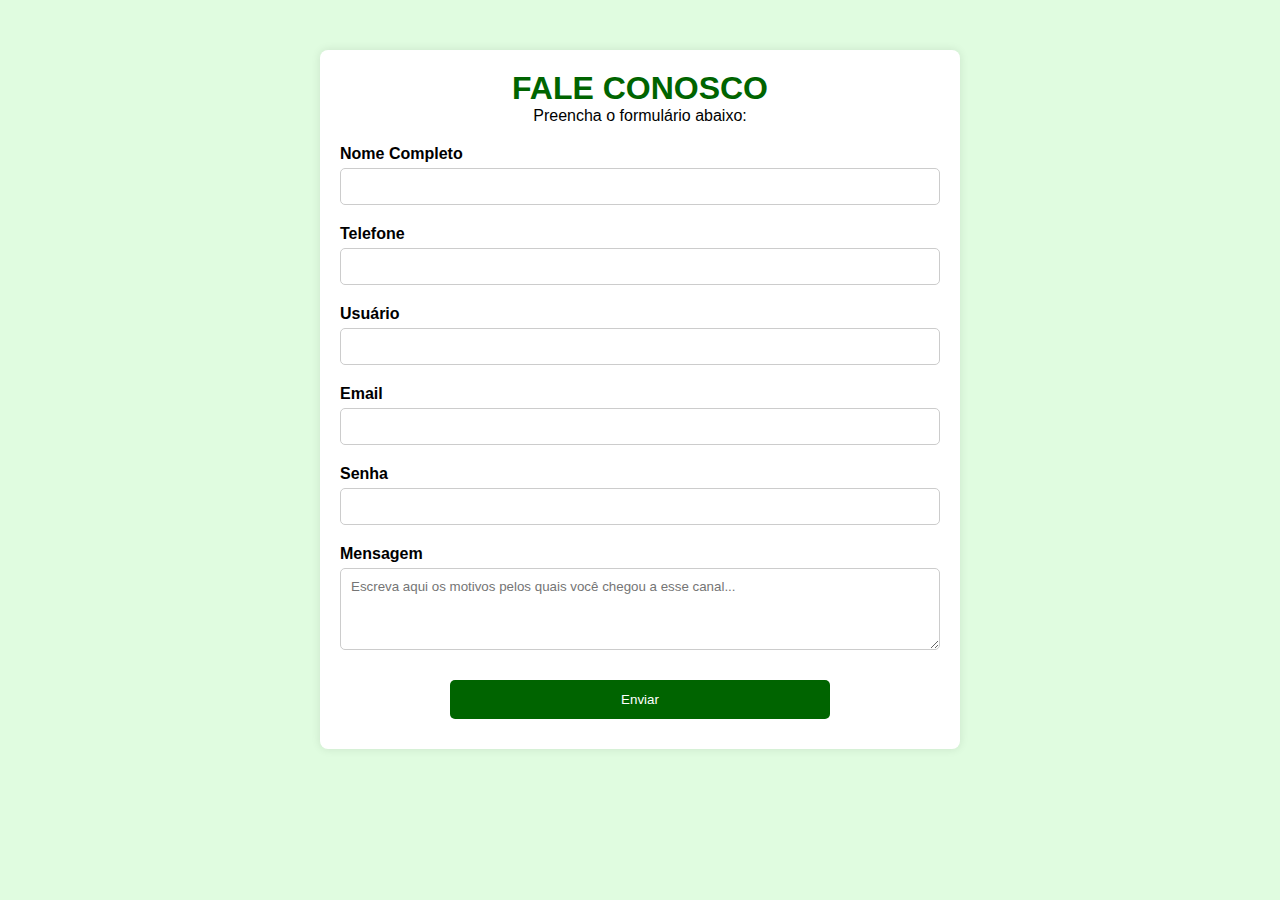
<file: pages/Fale Conosco/index.html>
<!DOCTYPE html>
<html lang="pt-BR">
<head>
    <meta charset="UTF-8">
    <meta name="viewport" content="width=device-width, initial-scale=1.0">
    <title>Fale Conosco</title>
    <link rel="stylesheet" href="styles.css">
</head>
<body>
    <div class="contact-container"> 
        <h1>FALE CONOSCO</h1>
        <p>Preencha o formulário abaixo:</p>
        <form action="process_form.php" method="POST">
            <label for="nome">Nome Completo</label>
            <input type="text" id="nome" name="nome" required>

            <label for="telefone">Telefone</label>
            <input type="tel" id="telefone" name="telefone" required>

            <label for="usuario">Usuário</label>
            <input type="text" id="usuario" name="usuario" required>

            <label for="email">Email</label>
            <input type="email" id="email" name="email" required>

            <label for="senha">Senha</label>
            <input type="password" id="senha" name="senha" autocomplete="new-password" required>

            <label for="mensagem">Mensagem</label>
            <textarea id="mensagem" name="mensagem" rows="4" placeholder="Escreva aqui os motivos pelos quais você chegou a esse canal..." required></textarea>

            <button type="submit" aria-label="Enviar formulário de contato">Enviar</button>
        </form>
    </div>
</body>
</html>
</file>
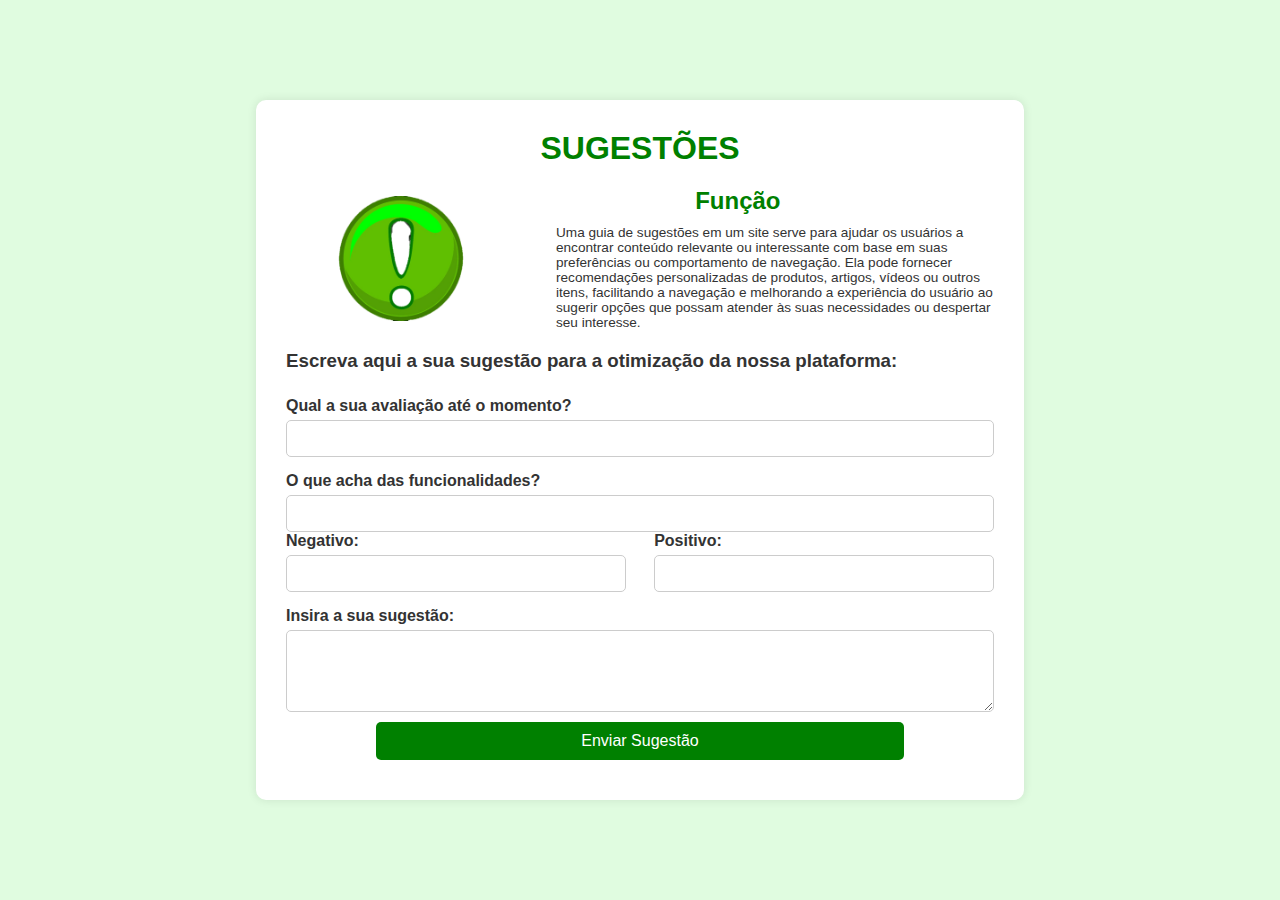
<file: pages/Sugestoes/index.html>
<!DOCTYPE html>
<html lang="pt-BR">
<head>
    <meta charset="UTF-8">
    <meta name="viewport" content="width=device-width, initial-scale=1.0">
    <title>Sugestões</title>
    <link rel="stylesheet" href="style.css">
</head>
<body>
    <div class="suggestion-container"> 
        <h1>SUGESTÕES</h1>
        <div class="suggestion-image-section"> 
            <img src="icone de sinalização.png" alt="icone de sinalização" class="suggestion-icon"> 
            <div class="function-description">
                <h2>Função</h2>
                <p>Uma guia de sugestões em um site serve para ajudar os usuários a encontrar conteúdo relevante ou interessante com base em suas preferências ou comportamento de navegação. Ela pode fornecer recomendações personalizadas de produtos, artigos, vídeos ou outros itens, facilitando a navegação e melhorando a experiência do usuário ao sugerir opções que possam atender às suas necessidades ou despertar seu interesse.</p>
            </div>
        </div>

        <form action="processar.php" method="POST" class="suggestion-form">
            <h3>Escreva aqui a sua sugestão para a otimização da nossa plataforma:</h3>

            <label for="avaliacao">Qual a sua avaliação até o momento?</label>
            <input type="text" id="avaliacao" name="avaliacao" required>

            <label for="funcionalidades">O que acha das funcionalidades?</label>
            <input type="text" id="funcionalidades" name="funcionalidades" required>

            <div class="suggestion-feedback-section"> 
                <div class="negative">
                    <label for="negativo">Negativo:</label>
                    <input type="text" id="negativo" name="negativo">
                </div>
                <div class="positive">
                    <label for="positivo">Positivo:</label>
                    <input type="text" id="positivo" name="positivo">
                </div>
            </div>

            <label for="sugestao">Insira a sua sugestão:</label>
            <textarea id="sugestao" name="sugestao" rows="4" required></textarea>

            <button type="submit">Enviar Sugestão</button>
        </form>
    </div>
</body>
</html>
</file>
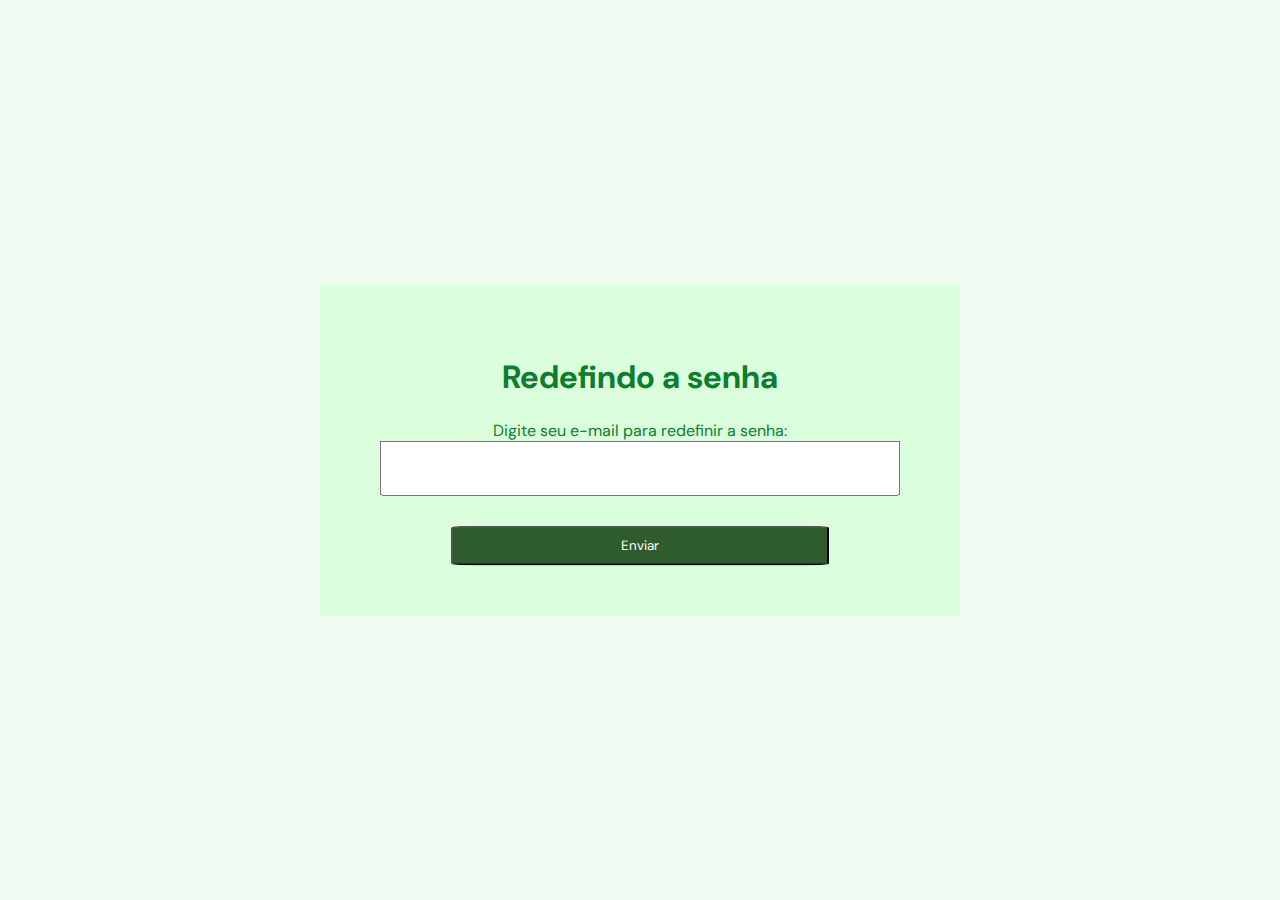
<file: pages/Cadastro de Users/enviar_email.html>
<!DOCTYPE html>
<html lang="pt-br">
<head>
    <meta charset="UTF-8">
    <meta name="viewport" content="width=device-width, initial-scale=1.0">
    <title>Tela de Login</title>
    <link rel="preconnect" href="https://fonts.googleapis.com">
    <link rel="preconnect" href="https://fonts.gstatic.com" crossorigin>
    <link href="https://fonts.googleapis.com/css2?family=DM+Sans:ital,opsz,wght@0,9..40,100..1000;1,9..40,100..1000&display=swap" rel="stylesheet">
    <style>
        body {
            background-color: #F1FAF1;
        }
        .login {
            font-family: "DM Sans", sans-serif;
            position: absolute;
            background-color: #DBFEDD;
            text-align: center;
            top: 50%;
            left: 50%;
            transform: translate(-50%, -50%);
            padding: 50px;
            color: #0D7E2E;
        }
        input {
            padding: 15px;
            font-size: 18px;
            width: 90%;
            margin-bottom: 10px;
            outline: none;
        }
        button {
            font-family: "DM Sans", sans-serif;
            margin-top: 20px;
            width: 70%;
            height: 40px;
            cursor: pointer;
            border-radius: 6%;
            background-color: #0D7E2E;
            color: white;
        }
        button {
            background-color: #2f5c2c;
        }
        h2 {
            font-family: "DM Sans", sans-serif;
            padding: 8px;
            font-size: 40px;
        }
    </style>
</head>
<body>
    <div class="login">
        <h1> Redefindo a senha</h1>
            <!-- Esqueceu a senha -->
<form action="enviar_email.php" method="POST">
    <label for="email">Digite seu e-mail para redefinir a senha:</label>
    <input type="email" id="email" name="email" required>
    <button type="submit">Enviar</button>
</form>
    </div>
</body>
</html>
</file>
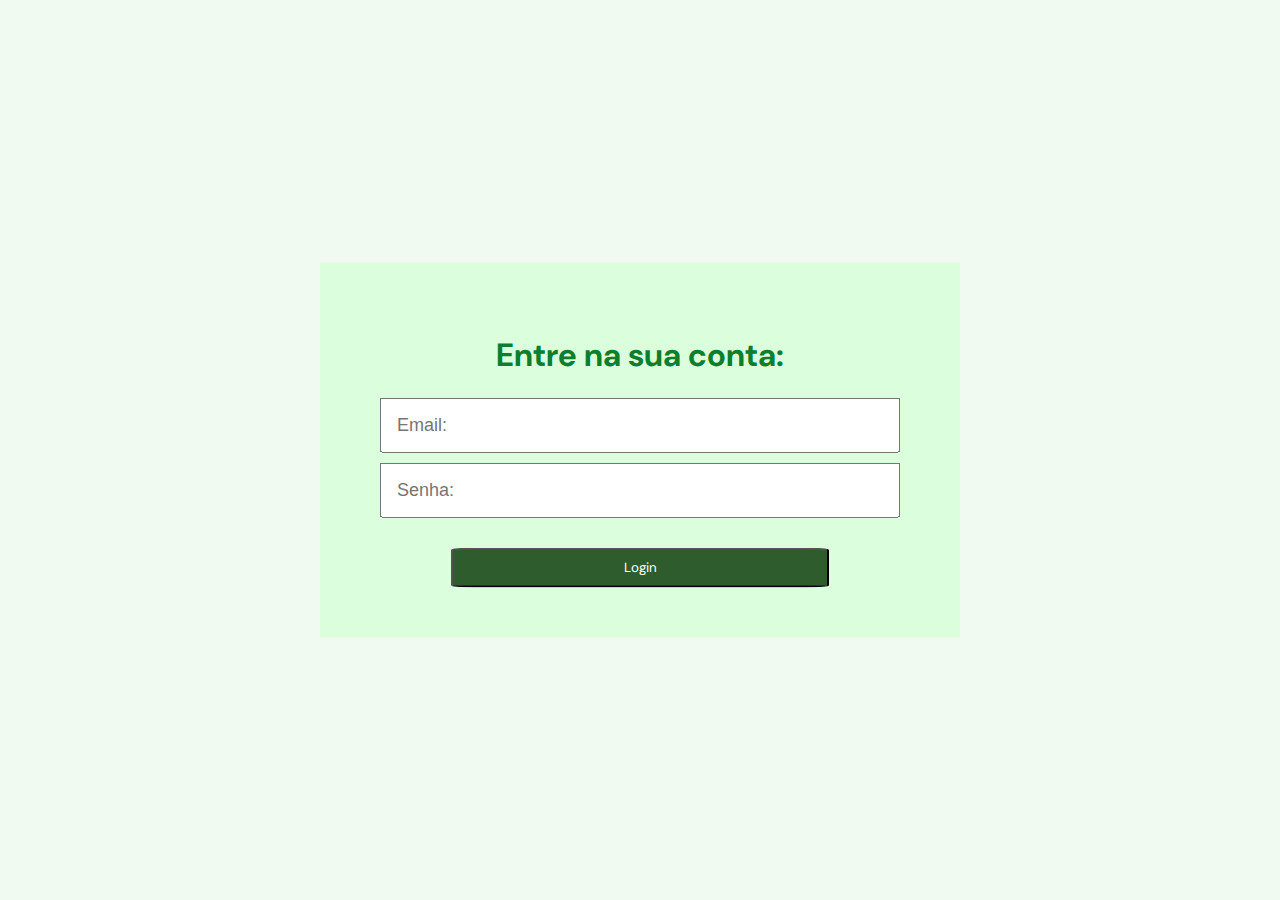
<file: pages/Cadastro de Users/login.html>
<!DOCTYPE html>
<html lang="pt-br">
<head>
    <meta charset="UTF-8">
    <meta name="viewport" content="width=device-width, initial-scale=1.0">
    <title>Tela de Login</title>
    <link rel="preconnect" href="https://fonts.googleapis.com">
    <link rel="preconnect" href="https://fonts.gstatic.com" crossorigin>
    <link href="https://fonts.googleapis.com/css2?family=DM+Sans:ital,opsz,wght@0,9..40,100..1000;1,9..40,100..1000&display=swap" rel="stylesheet">
    <style>
        body {
            background-color: #F1FAF1;
        }
        .login {
            font-family: "DM Sans", sans-serif;
            position: absolute;
            background-color: #DBFEDD;
            text-align: center;
            top: 50%;
            left: 50%;
            transform: translate(-50%, -50%);
            padding: 50px;
            color: #0D7E2E;
        }
        input {
            padding: 15px;
            font-size: 18px;
            width: 90%;
            margin-bottom: 10px;
            outline: none;
        }
        button {
            font-family: "DM Sans", sans-serif;
            margin-top: 20px;
            width: 70%;
            height: 40px;
            cursor: pointer;
            border-radius: 6%;
            background-color: #0D7E2E;
            color: white;
        }
        button {
            background-color: #2f5c2c;
        }
        h2 {
            font-family: "DM Sans", sans-serif;
            padding: 8px;
            font-size: 40px;
        }
    </style>
</head>
<body>
    <div class="login">
        <h1>Entre na sua conta:</h1>
        <form method="POST" action="login.php">
            <input type="email" name="email" placeholder="Email:" required>
            <input type="password" name="senha" placeholder="Senha:" required>
            <button type="submit">Login</button>
        </form>        
    </div>
</body>
</html>
</file>
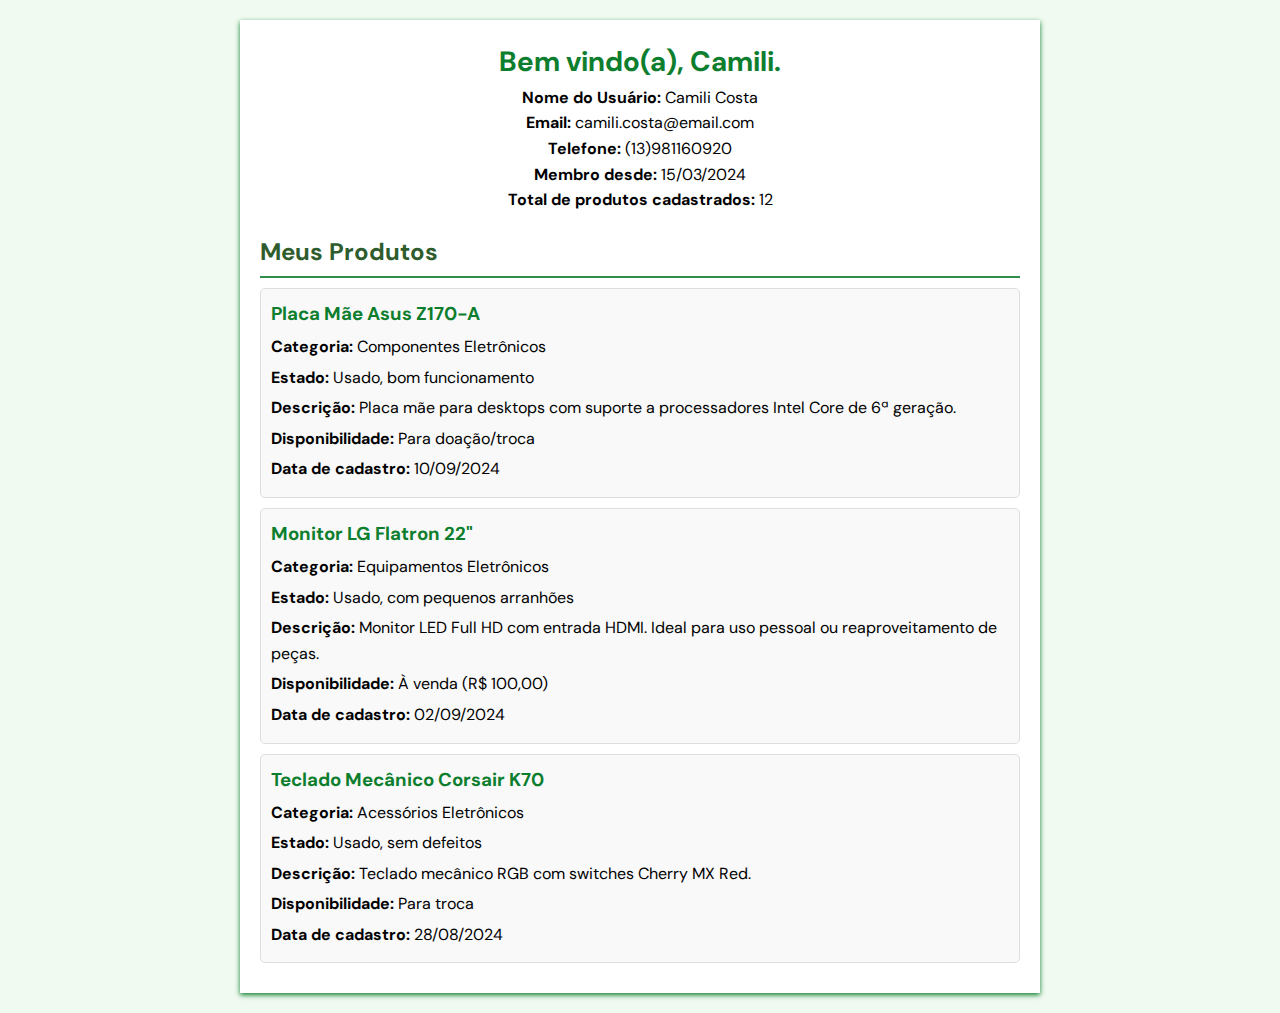
<file: pages/Cadastro de Users/perfil.html>
<!DOCTYPE html>
<html lang="pt-br">
    
<head>
    <meta charset="UTF-8">
    <meta name="viewport" content="width=device-width, initial-scale=1.0">
    <title>Perfil do Usuário - Sustentech</title>
    <link rel="preconnect" href="https://fonts.googleapis.com">
<link rel="preconnect" href="https://fonts.gstatic.com" crossorigin>
<link href="https://fonts.googleapis.com/css2?family=DM+Sans:ital,opsz,wght@0,9..40,100..1000;1,9..40,100..1000&display=swap" rel="stylesheet">
   <style>
    * {
    margin: 0;
    padding: 0;
    box-sizing: border-box;
}

body {
    background-color: #F1FAF1;
    font-family: "DM Sans", sans-serif;
    line-height: 1.6;
}

.profile-container {
    max-width: 800px;
    margin: 20px auto;
    padding: 20px;
    background-color: #fff;
    box-shadow: 0 2px 5px #0d7e2e;
}

header {
    text-align: center;
    margin-bottom: 20px;
}

header h1 {
    font-family: "DM Sans", sans-serif;
    color: #0d7e2e;
    font-size: 28px;
}

.products h2, .history h2, .statistics h2, .reviews h2 {
    color: #2f5c2c;
    border-bottom: 2px solid #2e8e4b;
    margin-bottom: 10px;
    padding-bottom: 5px;
}

.product-item {
    border: 1px solid #ddd;
    padding: 10px;
    margin-bottom: 10px;
    border-radius: 5px;
    background-color: #f9f9f9;
}

.product-item h3 {
    color: #0d7e2e;
    margin-bottom: 5px;
}

.product-item p {

    margin: 5px 0;
}

.history, .statistics, .reviews {
    margin-top: 20px;
}

   </style>
</head>
<body>
    <div class="profile-container">
        <header>
            <h1>Bem vindo(a), Camili.</h1>
            <p><strong>Nome do Usuário:</strong> Camili Costa</p>
            <p><strong>Email:</strong> camili.costa@email.com</p>
            <p><strong>Telefone:</strong> (13)981160920</p>
            <p><strong>Membro desde:</strong> 15/03/2024</p>
            <p><strong>Total de produtos cadastrados:</strong> 12</p>
        </header>

        <section class="products">
            <h2>Meus Produtos</h2>

            <div class="product-item">
                <h3>Placa Mãe Asus Z170-A</h3>
                <p><strong>Categoria:</strong> Componentes Eletrônicos</p>
                <p><strong>Estado:</strong> Usado, bom funcionamento</p>
                <p><strong>Descrição:</strong> Placa mãe para desktops com suporte a processadores Intel Core de 6ª geração.</p>
                <p><strong>Disponibilidade:</strong> Para doação/troca</p>
                <p><strong>Data de cadastro:</strong> 10/09/2024</p>
            </div>

            <div class="product-item">
                <h3>Monitor LG Flatron 22"</h3>
                <p><strong>Categoria:</strong> Equipamentos Eletrônicos</p>
                <p><strong>Estado:</strong> Usado, com pequenos arranhões</p>
                <p><strong>Descrição:</strong> Monitor LED Full HD com entrada HDMI. Ideal para uso pessoal ou reaproveitamento de peças.</p>
                <p><strong>Disponibilidade:</strong> À venda (R$ 100,00)</p>
                <p><strong>Data de cadastro:</strong> 02/09/2024</p>
            </div>

            <div class="product-item">
                <h3>Teclado Mecânico Corsair K70</h3>
                <p><strong>Categoria:</strong> Acessórios Eletrônicos</p>
                <p><strong>Estado:</strong> Usado, sem defeitos</p>
                <p><strong>Descrição:</strong> Teclado mecânico RGB com switches Cherry MX Red.</p>
                <p><strong>Disponibilidade:</strong> Para troca</p>
                <p><strong>Data de cadastro:</strong> 28/08/2024</p>
            </div>
        </section>

        </section>
    </div>
</body>
</html>
</file>
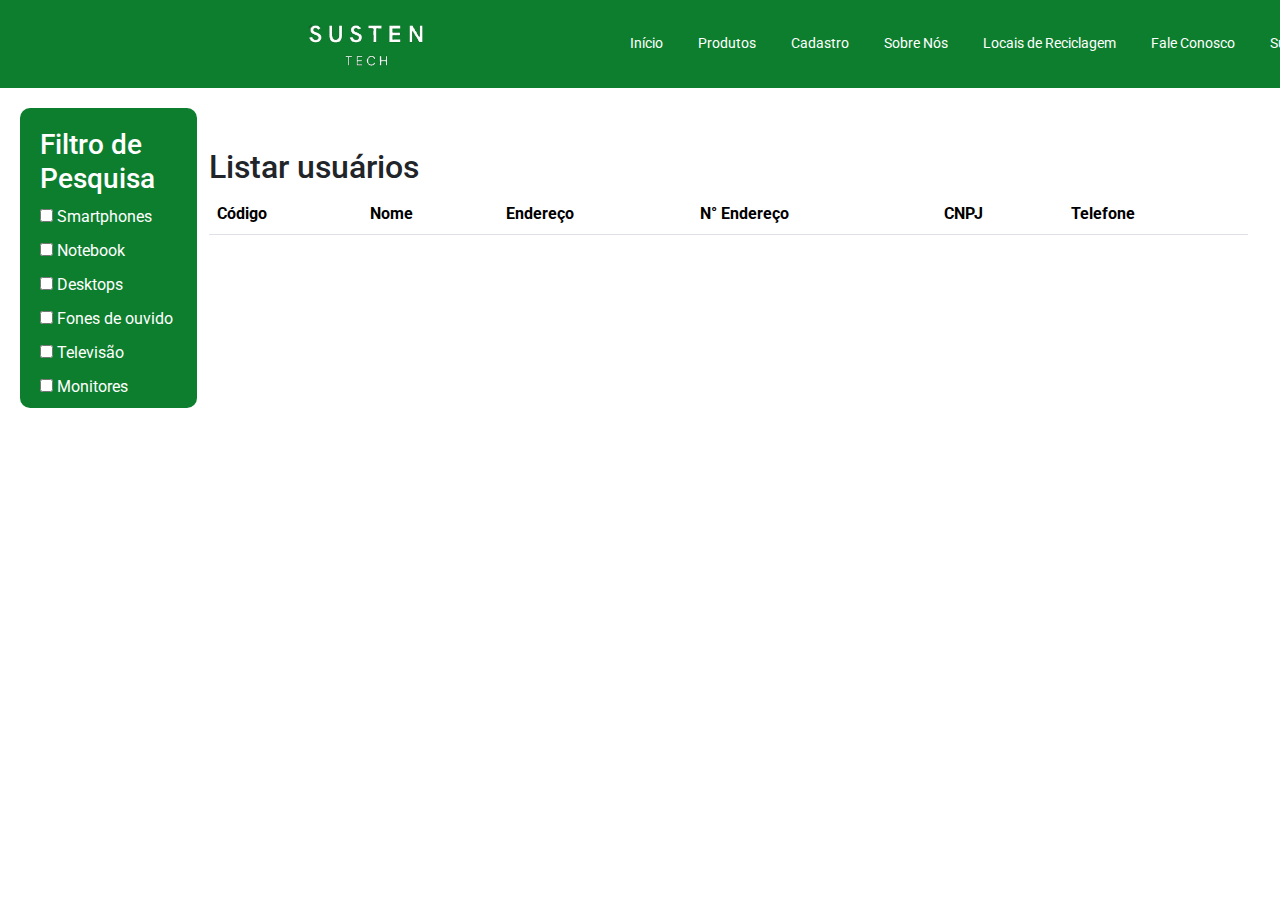
<file: pages/Cadastro de Users/produtos.html>
<!DOCTYPE html>
<html lang="pt-BR">
<head>
    <meta charset="UTF-8">
    <meta name="viewport" content="width=device-width, initial-scale=1.0">
    <title>Produtos</title>

    <link rel="stylesheet" href="../NavBar/navbar.css">
    <link rel="stylesheet" href="../Rodapé/Rodapé.css">
    <link rel="icon" type="image/png" href="../../img/favicon.png">
    <link href="https://cdn.jsdelivr.net/npm/bootstrap@5.3.3/dist/css/bootstrap.min.css" rel="stylesheet" integrity="sha384-QWTKZyjpPEjISv5WaRU9OFeRpok6YctnYmDr5pNlyT2bRjXh0JMhjY6hW+ALEwIH" crossorigin="anonymous">
    <link href="https://fonts.googleapis.com/css2?family=Roboto:wght@400;500;700&display=swap" rel="stylesheet">
</head>

<style>
    * {
        margin: 0;
        padding: 0;
        box-sizing: border-box;
        font-family: 'Roboto', sans-serif;
    }

    main {
        display: flex;
        padding: 20px;
    }

    .filter {
        width: 200px;
        height: 300px;
        background-color: #0d7e2e;
        padding: 20px;
        border-radius: 10px;
    }

    .filter h3 {
        color: white;
        margin-bottom: 10px;
    }

    .filter form label {
        display: block;
        color: white;
        margin: 10px 0;
    }

    .products {
        display: grid;
        grid-template-columns: repeat(3, 1fr);
        gap: 20px;
        margin-left: 20px;
        flex-grow: 1;
    }

    .product {
        background-color: #0d7e2e;
        border: 1px solid #0d7e2e;
        color: white;
        padding: 20px;
        text-align: center;
        border-radius: 10px;
    }

    .product img {
        max-width: 100%;
        height: auto;
        width: 250px;
        height: 150px;
        margin-bottom: 10px;
    }
</style>

<body>
    <!--BARRA DE NAVEGAÇÃO-->
    <nav class="navbar">
        <div class="navbar-container">
            <div class="nav-logo">
                <a href="#"><img class="image" src="../NavBar/imagens/sustentech_logo.png" alt="sustentech logo"></a>
            </div>
            <ul class="nav-links">
                <li><a href="../../index.html">Início</a></li>
                <li><a href="produtos.html">Produtos</a></li>
                <li class="dropdown">
                    <a href="#">Cadastro</a>
                    <ul class="dropdown-content">
                        <li><a href="../Cadastro de users/usuarios.html">Usuários</a></li>
                        <li><a href="../Cadastro de users/usuarios_empresas.html">Empresas</a></li>
                        <li><a href="../Cadastro Produtos/cadastro_produtos.html">Produtos</a></li>
                    </ul>
                </li>
                <li><a href="../Sobre Nos/sobre_nos.html">Sobre Nós</a></li>
                <li><a href="../Locais de Descarte/locais_descarte.html">Locais de Reciclagem</a></li>
                <li><a href="../Fale Conosco/fale_conosco.html">Fale Conosco</a></li>
                <li><a href="../Sugestoes/sugestoes.html">Sugestões</a></li>
            </ul>
            <div class="perfil-iconN">
                <a href="#"><img class="image" src="../NavBar/imagens/icone_perfil.png" alt="ícone perfil"></a>
            </div>
        </div>
    </nav>

    <main>
        <aside class="filter">
            <h3>Filtro de Pesquisa</h3>
            <form>
                <label><input type="checkbox"> Smartphones</label>
                <label><input type="checkbox"> Notebook</label>
                <label><input type="checkbox"> Desktops</label>
                <label><input type="checkbox"> Fones de ouvido</label>
                <label><input type="checkbox"> Televisão</label>
                <label><input type="checkbox"> Monitores</label>
            </form>
        </aside>

        <div class="container">
            <h2>Listar usuários</h2>
            <table class="table">
                <thead>
                    <tr>
                        <th scope="col">Código</th>
                        <th scope="col">Nome</th>
                        <th scope="col">Endereço</th>
                        <th scope="col">N° Endereço</th>
                        <th scope="col">CNPJ</th>
                        <th scope="col">Telefone</th>
                    </tr>
                </thead>
                <tbody>
                    <!-- Dados da tabela serão preenchidos aqui -->
                </tbody>
            </table>
        </div>
    </main>
</body>
</html>
</file>
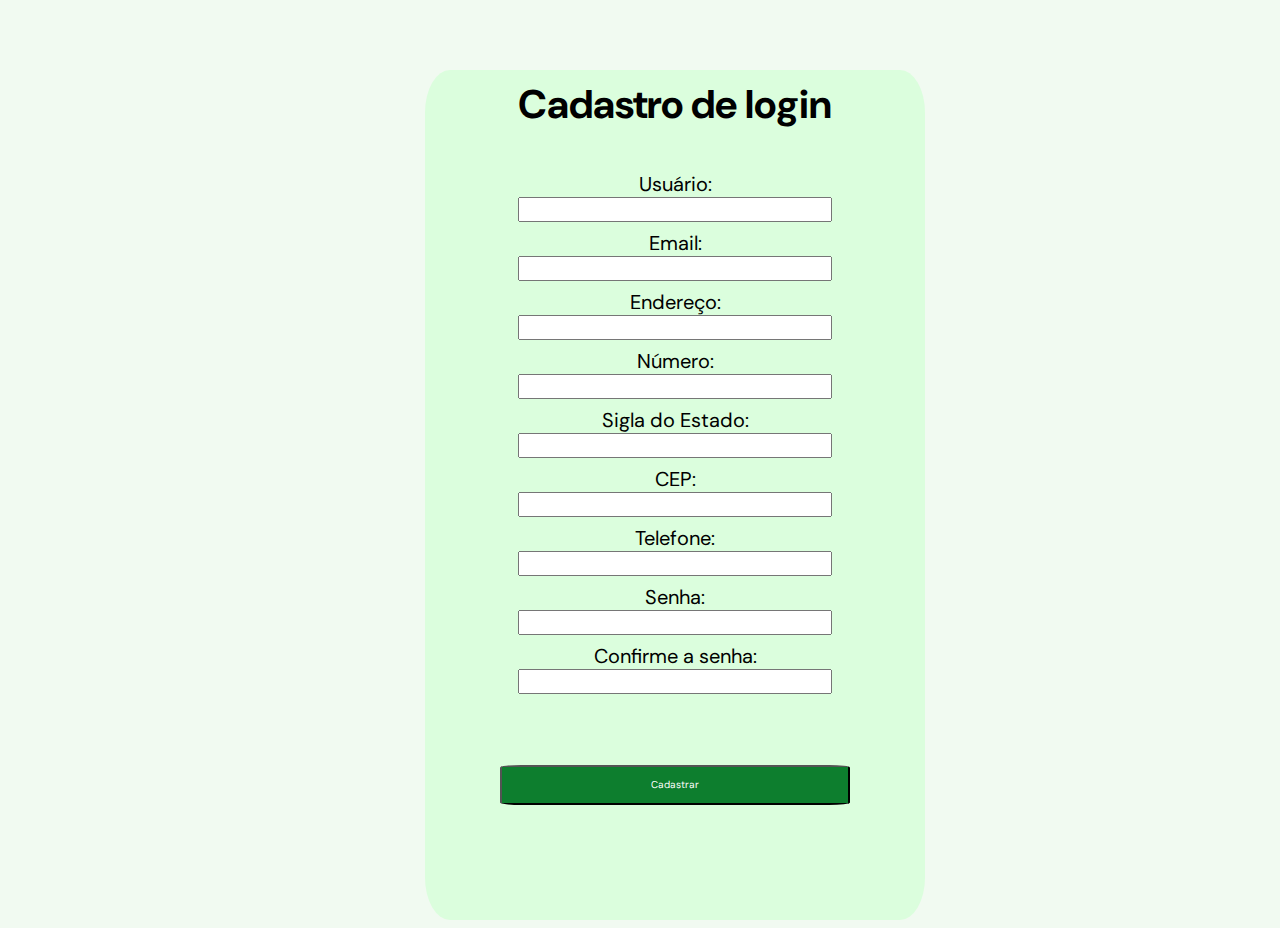
<file: pages/Cadastro de Users/usuarios.html>
<!DOCTYPE html>
<html lang="pt-br">  
<head>
    <meta charset="UTF-8">
    <meta name="viewport" content="width=device-width, initial-scale=1.0">
    <title>Tela de Usuários</title>
    <link rel="preconnect" href="https://fonts.googleapis.com">
<link rel="preconnect" href="https://fonts.gstatic.com" crossorigin>
<link href="https://fonts.googleapis.com/css2?family=DM+Sans:ital,opsz,wght@0,9..40,100..1000;1,9..40,100..1000&display=swap" rel="stylesheet">
    
<style>
    body{
        background-color: #F1FAF1;
    }
.login
{
    font-family: "DM Sans", sans-serif;
    width: 500px;
    height: 850px;
    background-color: #DBFEDD ;
    margin-top: 70px;
    border-radius: 5%;
    text-align: center;
    margin-left: 33%;
}
.body{
    background-color: #c3f6c3;
}
input{
    padding: 5px;
    font-size: 10px;
    width: 60%;
    margin-bottom: 8px;
    outline: none;
}
label{
    font-family: "DM Sans", sans-serif;
    padding: 10px;
    width: 30%;
    font-size: 20px;
}

.botao{
    font-family: "DM Sans", sans-serif;
    margin-top: 20px;
    width: 70%;
    height: 40px;
    cursor: pointer;
    border-radius: 6%;
    background-color: #0D7E2E;
    color: white;

}
.botao:hover{
    background-color: #2f5c2c;
}
h2{
    font-family: "DM Sans", sans-serif;
    padding: 8px;
    font-size: 40px;
}

    </style>
</head>
<body>
    <div class="login">
        <h2>Cadastro de login</h2>
        <form method="POST" action="cadastro.php">
        <label for="usuario">Usuário:</label><br>
        <input type="text" id="nm_cliente" name="nm_cliente" required><br>
    
        <label for="usuario">Email:</label><br>
        <input type="text" id="email" name="email" required><br>
    
        <label for="usuario">Endereço:</label><br>
        <input type="text" id="nm_endereco" name="nm_endereco" required><br>
    
        <label for="usuario">Número:</label><br>
        <input type="text" id="nr_endereco" name="nr_endereco" required><br>
       
        <label for="usuario">Sigla do Estado:</label><br>
        <input type="text" id="sg_estado" name="sg_estado" required><br>
    
        <label for="usuario">CEP:</label><br>
        <input type="text" id="nr_cep" name="nr_cep" required><br>
        
        <label for="usuario">Telefone:</label><br>
        <input type="nr_telefone" id="usuario" name="nr_telefone" required><br>

        <label for="senha">Senha:</label><br>
        <input type="password" id="usuario" name="senha" required><br>
        
        <label for="ConfirmarSenha"> Confirme a senha:</label><br>
        <input type="password" id="ConfirmaSenha" name="ConfirmaSenha" required><br>
    <br>
     <h1><input class="botao" type="submit"  value="Cadastrar"></h1>
    
    </form>
    </div>

</body>
</html>
</file>
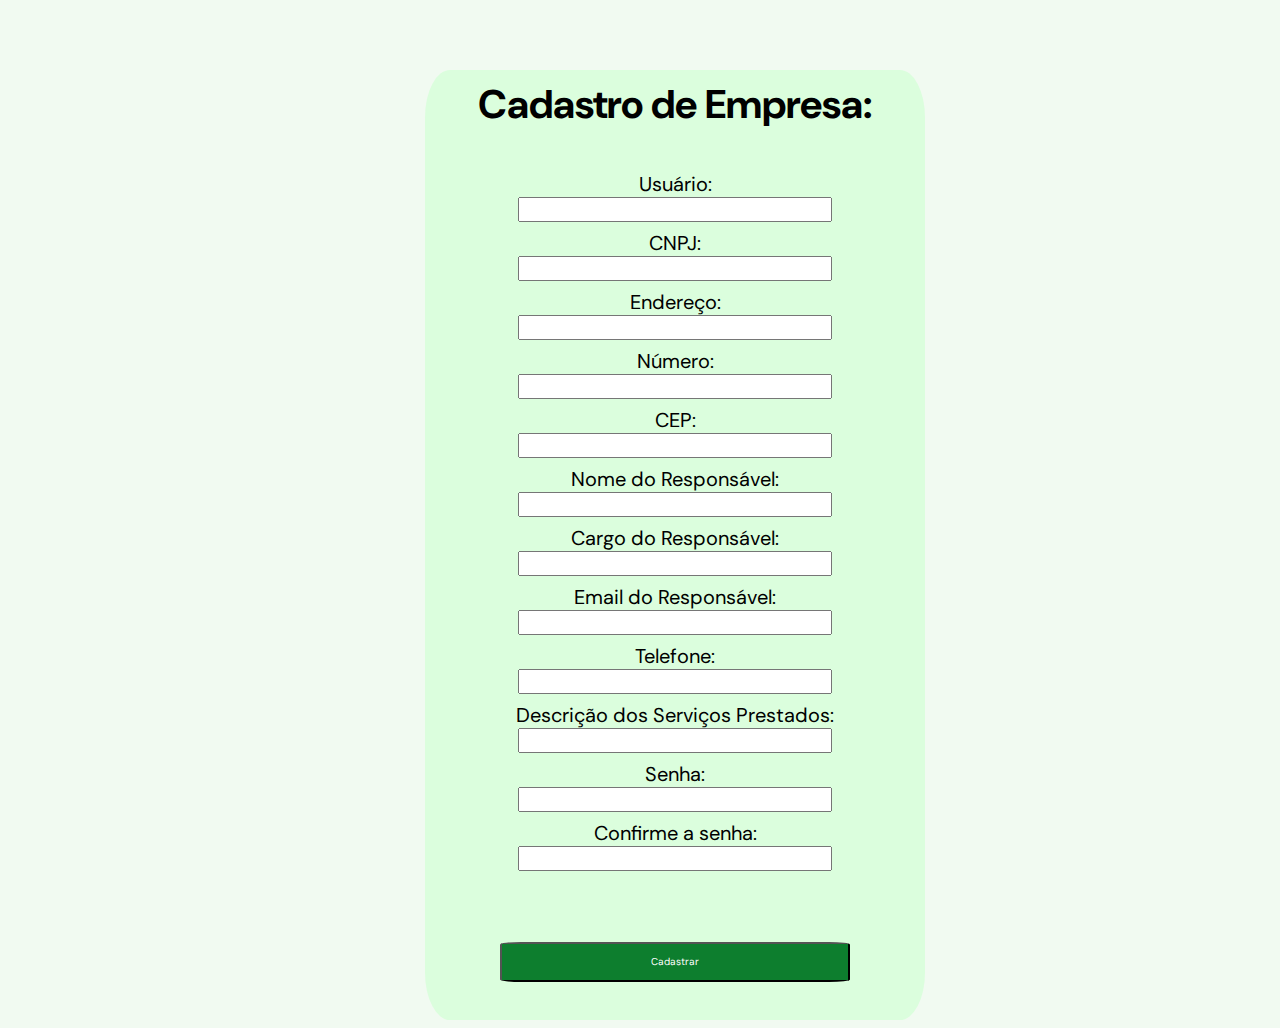
<file: pages/Cadastro de Users/usuarios_empresas.html>
<!DOCTYPE html>
<html lang="pt-br">  
<head>
    <meta charset="UTF-8">
    <meta name="viewport" content="width=device-width, initial-scale=1.0">
    <title>Tela de Empresas</title>
    <link rel="preconnect" href="https://fonts.googleapis.com">
<link rel="preconnect" href="https://fonts.gstatic.com" crossorigin>
<link href="https://fonts.googleapis.com/css2?family=DM+Sans:ital,opsz,wght@0,9..40,100..1000;1,9..40,100..1000&display=swap" rel="stylesheet">
    
<style>
body{
    background-color: #F1FAF1;
}
.login
{
    font-family: "DM Sans", sans-serif;
    width: 500px;
    height: 950px;
    background-color: #DBFEDD ;
    margin-top: 70px;
    border-radius: 5%;
    text-align: center;
    margin-left: 33%;
}
.body{
    background-color: #c3f6c3;
}
input{
    padding: 5px;
    font-size: 10px;
    width: 60%;
    margin-bottom: 8px;
    outline: none;
}
label{
    font-family: "DM Sans", sans-serif;
    padding: 10px;
    width: 30%;
    font-size: 20px;
}

.botao{
    font-family: "DM Sans", sans-serif;
    margin-top: 20px;
    width: 70%;
    height: 40px;
    cursor: pointer;
    border-radius: 6%;
    background-color: #0D7E2E;
    color: white;

}
.botao:hover{
    background-color: #2f5c2c;
}
h2{
    font-family: "DM Sans", sans-serif;
    padding: 8px;
    font-size: 40px;
}

    </style>
</head>
<body>
    <div class="login">
        <h2>Cadastro de Empresa:</h2>
        <form method="POST" action="cadastrar.php">
        <label for="usuario">Usuário:</label><br>
        <input type="text" id="nm_empresa" name="nm_empresa" required><br>
    
        <label for="usuario">CNPJ:</label><br>
        <input type="text" id="cpnj_empresa" name="cpnj_empresa" required><br>
    
        <label for="usuario">Endereço:</label><br>
        <input type="text" id="nm_endereco" name="nm_endereco" required><br>
    
        <label for="usuario">Número:</label><br>
        <input type="text" id="nr_endereco" name="nr_endereco" required><br>
    
        <label for="usuario">CEP:</label><br>
        <input type="text" id="nr_cep" name="nr_cep" required><br>
        
        <label for="usuario">Nome do Responsável:</label><br>
        <input type="text" id="nm_responsavel" name="nm_responsavel" required><br>
    
        <label for="usuario">Cargo do Responsável:</label><br>
        <input type="text" id="cargo_responsavel" name="cargo_responsavel" required><br>
    
        <label for="usuario">Email do Responsável:</label><br>
        <input type="text" id="email_responsavel" name="email_responsavel" required><br>
    
        <label for="usuario">Telefone:</label><br>
        <input type="text" id="nr_telefone" name="nr_telefone" required><br>
    
        <label for="usuario">Descrição dos Serviços Prestados:</label><br>
        <input type="text" id="ds_servico" name="ds_servico" required><br>
    
        <label for="senha">Senha:</label><br>
        <input type="password" id="senha" name="senha" required><br>
        
        <label for="ConfirmarSenha"> Confirme a senha:</label><br>
        <input type="password" id="ConfirmaSenha" name="ConfirmaSenha" required><br>
    <br>
    <h1><input class="botao" type="submit"  value="Cadastrar"></h1>

    
    
    
    
    
    
    </form>
    </div>

</body>
</html>
</file>
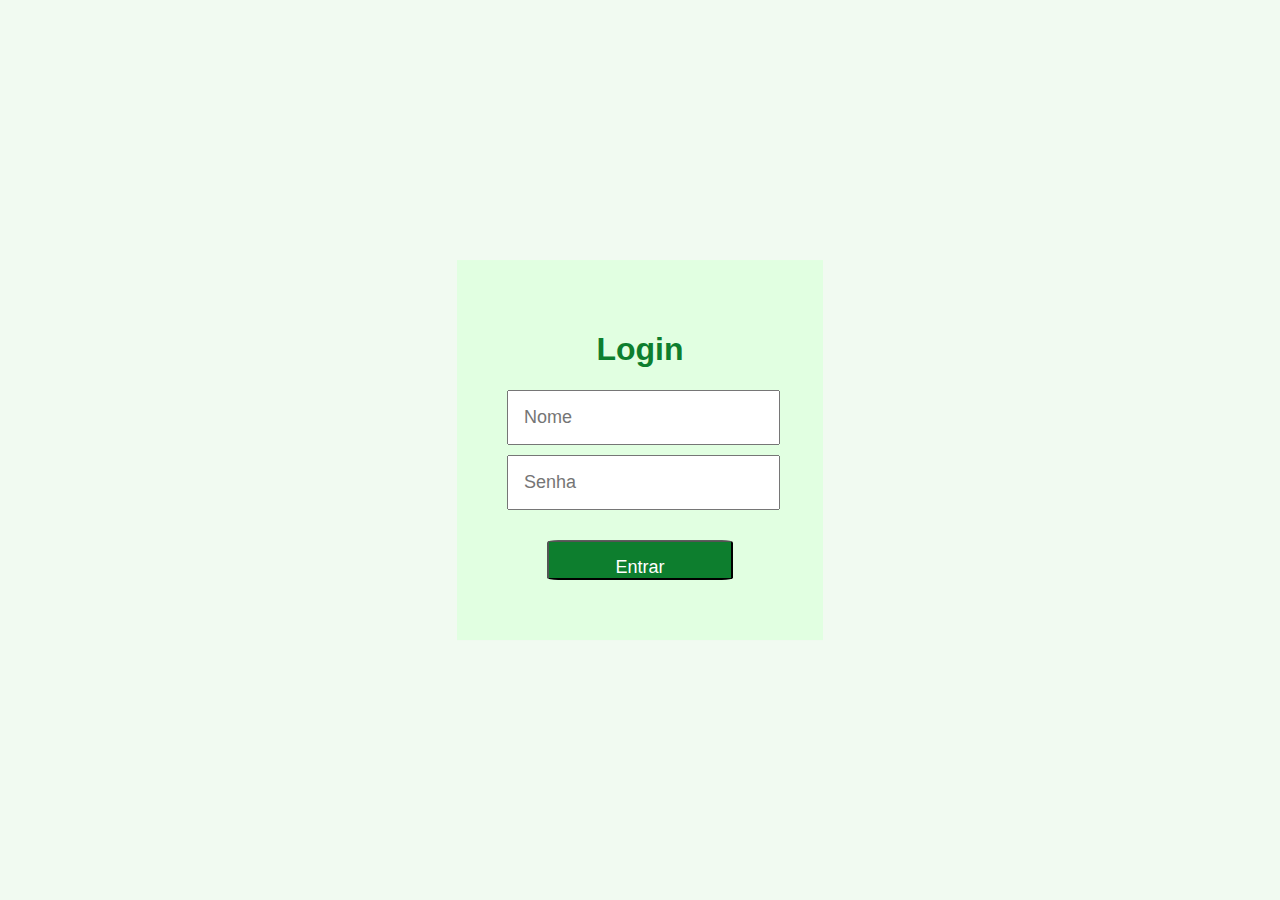
<file: pages/Login/login.html>
<!DOCTYPE html>
<html lang="en">
<head>
    <meta charset="UTF-8">
    <meta name="viewport" content="width=device-width, initial-scale=1.0">
    <title>Tela de Login</title>
    
    <link rel="icon" type="image/png" href="../../img/favicon.png">
    <style>

body{
    background-color: #F1FAF1;
}
.login
{
    font-family: "DM Sans", sans-serif;
    position: absolute;
    background-color: #e1ffe1 ;
    text-align: center;
    top: 50%;
    left: 50%;
    transform: translate(-50%, -50%);
    padding: 50px;
    color: #0D7E2E;
}
.body{
    background-color: #c3f6c3;
}
input{
    padding: 15px;
    font-size: 18px;
    width: 90%;
    margin-bottom: 10px;
    outline: none;
}
.botao{
    font-family: "DM Sans", sans-serif;
    margin-top: 20px;
    width: 70%;
    height: 40px;
    cursor: pointer;
    border-radius: 6%;
    background-color: #0D7E2E;
    color: white;

}
.botao:hover{
    background-color: #2f5c2c;
}
h2{
    font-family: "DM Sans", sans-serif;
    padding: 8px;
    font-size: 40px;
}
    </style>
</head>
<body>
    <div class="login">
        <h1>Login</h1>
        <input type="text" placeholder="Nome">
        <br>
        <input type="password" placeholder="Senha">
        <br>
        <input class="botao" type="submit" value="Entrar">
    </div>
</body>
</html>
</file>
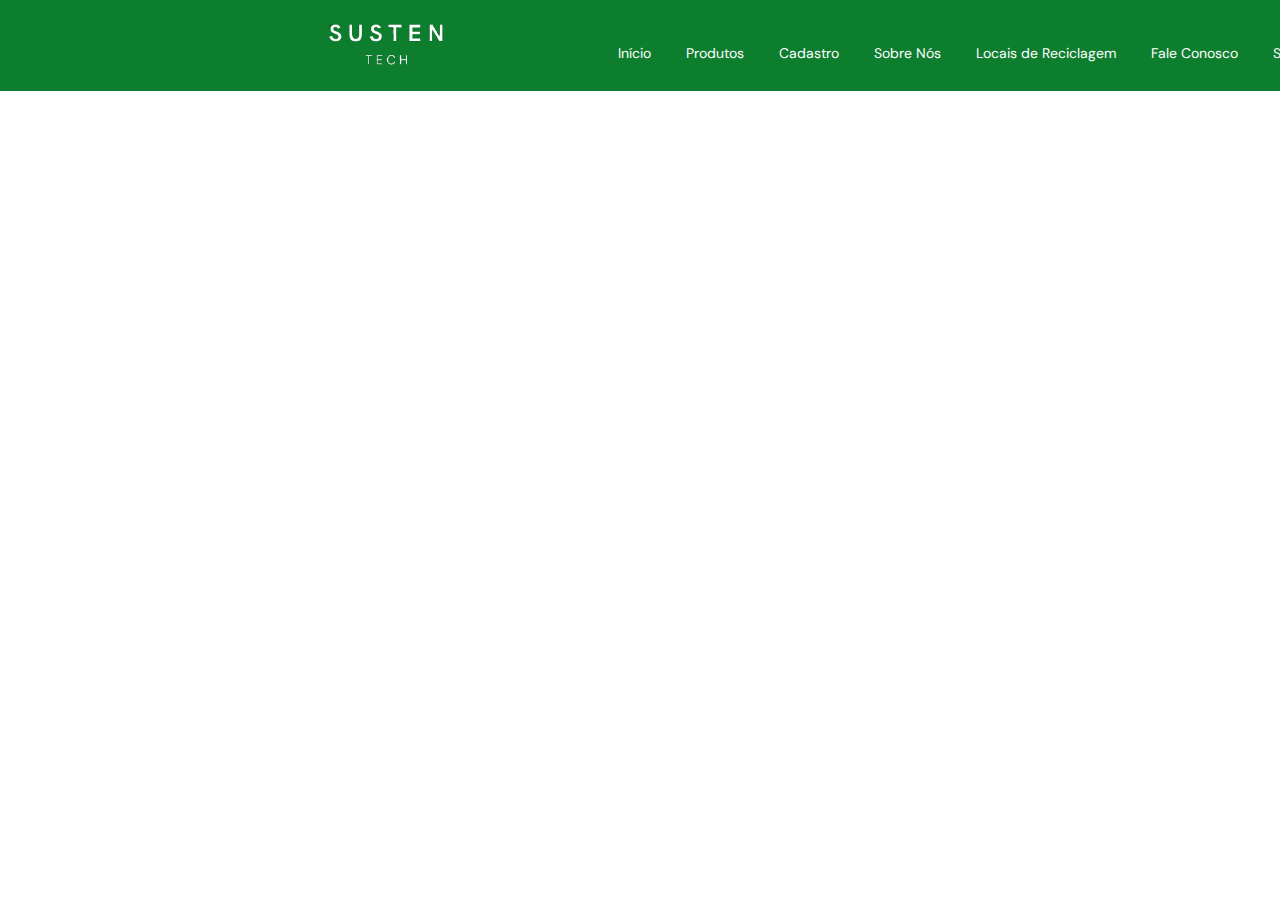
<file: pages/NavBar/navbar.html>
<!DOCTYPE html>
<html lang="en">
<head>
  <meta charset="UTF-8">
  <meta name="viewport" content="width=device-width, initial-scale=1.0">
  <title>Document</title>
  <link rel="stylesheet" href="navbar.css">

</head>
<body>
<!--BARRA DE NAVEGAÇÃO-->
<nav class="navbar">
  <div class="navbar-container">
      <div class="nav-logo">
          <a href="#"><img class="image" src="../NavBar/imagens/sustentech_logo.png" alt="sustentech logo"></a>
      </div>
      <ul class="nav-links">
          <li><a href="pages/Pagina Inicial/pagina_inicial.html">Início</a></li>
          <li><a href="pages/Produtos/produtos.html">Produtos</a></li>
          <li class="dropdown">
              <a href="pages/Cadastro de users/usuarios.html">Cadastro</a>
              <ul class="dropdown-content">
                  <li><a href="pages/Cadastro de users/usuarios.html">Usuários</a></li>
                  <li><a href="pages/Cadastro de users/usuarios_empresas.html">Empresas</a></li>
                  <li><a href="pages/Cadastro Produtos/cadastro_produtos.html">Produtos</a></li>
              </ul>
          </li>
          <li><a href="pages/Sobre Nos/sobre_nos.html">Sobre Nós</a></li>
          <li><a href="pages/Locais de Descarte/locais_descarte.html">Locais de Reciclagem</a></li>
          <li><a href="pages/Fale Conosco/fale_conosco.html">Fale Conosco</a></li>
          <li><a href="pages/Sugestoes/sugestoes.html">Sugestões</a></li>
      </ul>
      <div class="N">
          <input type="text" placeholder="Pesquisar...">
          <button>
              <img class="image" src="../NavBar/imagens/lupa.png" alt="ícone lupa">
          </button>
      </div>
      <div class="perfil-iconN">
          <a href="#"><img class="image" src="../NavBar/imagens/icone_perfil.png" alt="ícone perfil"></a>
      </div>
  </div>
</nav>
</body>
</html>
</file>
<file: pages/Fale Conosco/styles.css>
* {
    margin: 0;
    padding: 0;
    box-sizing: border-box;
    font-family: Arial, sans-serif;
}

body {
    background-color: #e0fce0;
}

.contact-container { 
    width: 50%;
    margin: 50px auto;
    padding: 20px;
    background-color: #ffffff;
    border-radius: 8px;
    box-shadow: 0 0 10px rgba(0, 0, 0, 0.1);
}

h1 {
    text-align: center;
    color: #006400;
}

p {
    text-align: center;
    margin-bottom: 20px;
}

form {
    display: flex;
    flex-direction: column;
}

label {
    margin-bottom: 5px;
    font-weight: bold;
}

input, textarea {
    padding: 10px;
    margin-bottom: 20px;
    border: 1px solid #cccccc;
    border-radius: 5px;
}

button {
    padding: 12px;
    background-color: #006400;
    color: white;
    border: none;
    border-radius: 5px;
    margin: 10px 110px;
    cursor: pointer;
}

button:hover {
    background-color: #004b23;
}
</file>
<file: pages/Sugestoes/style.css>
* {
    margin: 0;
    padding: 0;
    box-sizing: border-box;
}

body {
    font-family: Arial, sans-serif;
    background-color: #e0fce0;
    color: #333;
    display: flex;
    justify-content: center;
    align-items: center;
    height: 100vh;
}

.suggestion-container { 
    width: 60%;
    background-color: #fff;
    padding: 30px;
    border-radius: 10px;
    box-shadow: 0 0 10px rgba(0, 0, 0, 0.1);
}

h1 {
    text-align: center;
    color: green;
    margin-bottom: 20px;
}

.suggestion-image-section { 
    display: flex;
    align-items: center;
    margin-bottom: 20px;
}

.suggestion-icon { 
    width: 190px;
    margin-left: 20px;
}

.function-description h2 {
    color: green;
    margin-bottom: 10px;
    padding-left: 40%;
}

p {
    padding-left: 60px;
    font-size: 85%;
}

.suggestion-form {
    display: flex;
    flex-direction: column;
}

.suggestion-form h3 {
    margin-bottom: 10px;
}

.suggestion-form label {
    margin-top: 15px;
    font-weight: bold;
}

.suggestion-form input,
.suggestion-form textarea {
    margin-top: 5px;
    padding: 10px;
    border-radius: 5px;
    border: 1px solid #ccc;
    width: 100%;
}

.suggestion-feedback-section { 
    display: flex;
    justify-content: space-between;
}

.negative,
.positive {
    width: 48%;
}

button {
    padding: 10px;
    background-color: green;
    color: white;
    border: none;
    border-radius: 5px;
    cursor: pointer;
    margin: 10px 90px;
    font-size: 16px;
}

button:hover {
    background-color: darkgreen;
}
</file>
<file: pages/NavBar/navbar.css>
@import url('https://fonts.googleapis.com/css2?family=DM+Sans:ital,opsz,wght@0,9..40,100..1000;1,9..40,100..1000&display=swap');

* {
    margin: 0;
    padding: 0;
    box-sizing: border-box;
}

.navbar {
    font-family: "DM Sans", sans-serif;
    background-color: #0D7E2E; 
    color: #fff;
    padding: 10px 20px; 
    display: flex;
    align-items: center; /* Alinha os itens verticalmente */
    width: 100%; 
    position: relative; 
    z-index: 1000; 
}

.navbar-container {
    width: 100%; 
    display: flex;
    align-items: center; /* Alinha os itens verticalmente */
    justify-content: space-between; 
}

.nav-logo {
    margin-left: 300px;
}

.nav-links {
    list-style: none;
    display: flex;
    gap: 5px; 
    flex-grow: 1;
    margin-top: 15px;
    margin-left: 150px;
}

.nav-links li {
    display: flex; 
    align-items: center; 
}

.nav-links li a {
    color: #fff;
    text-decoration: none;
    font-size: 14px; 
    padding: 10px 15px; 
    white-space: nowrap; 
}

.nav-links li a:hover {
    color: #ddd;
    background-color: #7ed957; 
    border-radius: 4px; 
}

.dropdown {
    position: relative;
}

.dropdown-content {
    display: none;
    position: absolute;
    background-color: #28a745;
    padding: 10px;
    box-shadow: 0px 8px 16px rgba(0, 0, 0, 0.2);
    border-radius: 4px;
    z-index: 1;
    list-style: none;
    margin-top: 180px;

}

.dropdown:hover .dropdown-content {
    display: block;
}


/* Pesquisa */
.pesquisaN {
    display: flex;
    align-items: center;
    gap: 15px; 
    margin-left: 20px;
}

.N input {
    padding: 5px 10px;
    border: none;
    border-radius: 4px;
    font-size: 14px;
}

.pesquisaN button {
    background-color: transparent; 
    border: none;
    cursor: pointer;
}

.perfil-iconN {
    margin-left: 25px; 
    margin-right: 300px;
}

.perfil-iconN a {
    color: #fff; 
    font-size: 24px;
}

/* Responsivo */
@media (max-width: 768px) {
    .nav-links {
        flex-direction: column; 
        display: none; 
    }
}
</file>
<file: pages/Rodapé/Rodapé.css>
footer {
    background-color: #DBFEDD;
    position: absolute;
    bottom: auto;
    width: 100%;
}

h5 {
    text-align: center;
}

.container {
    padding-top: 40px;
    padding-bottom: 30px;
}

.nav-link {
    margin-bottom: 4px;
    font-weight: bold;
}

.png {
    width: 20px !important;
}

.text-color {
    color: #0D7E2E;
}

.link-chato {
    padding-left: 100px;
}

.link-chato2 {
    padding-left: 95px;
}

.link-chato2 > a {
    margin-bottom: 7px;
}

.emo {
    font-size: 14px;
    font-weight: 500;
}

#map {
    width: 100%;
    height: 400px;
    background-color: rgb(190, 190, 190);
}

.map-responsive{
    overflow:hidden;
    padding-bottom:56.25%;
    position:relative;
    border-radius: 25px 25px 0px 0px;
    border: 5px solid #0D7E2E;
    border-right:0 ;
    border-left: 0;
}

.map-responsive iframe{
    margin-top: 2%;
    margin-left: 10%;
    height:80%;
    width:80%;
    position: absolute;
}

.header {
    margin-top: 50px;
    text-align: center;

}
</file>
